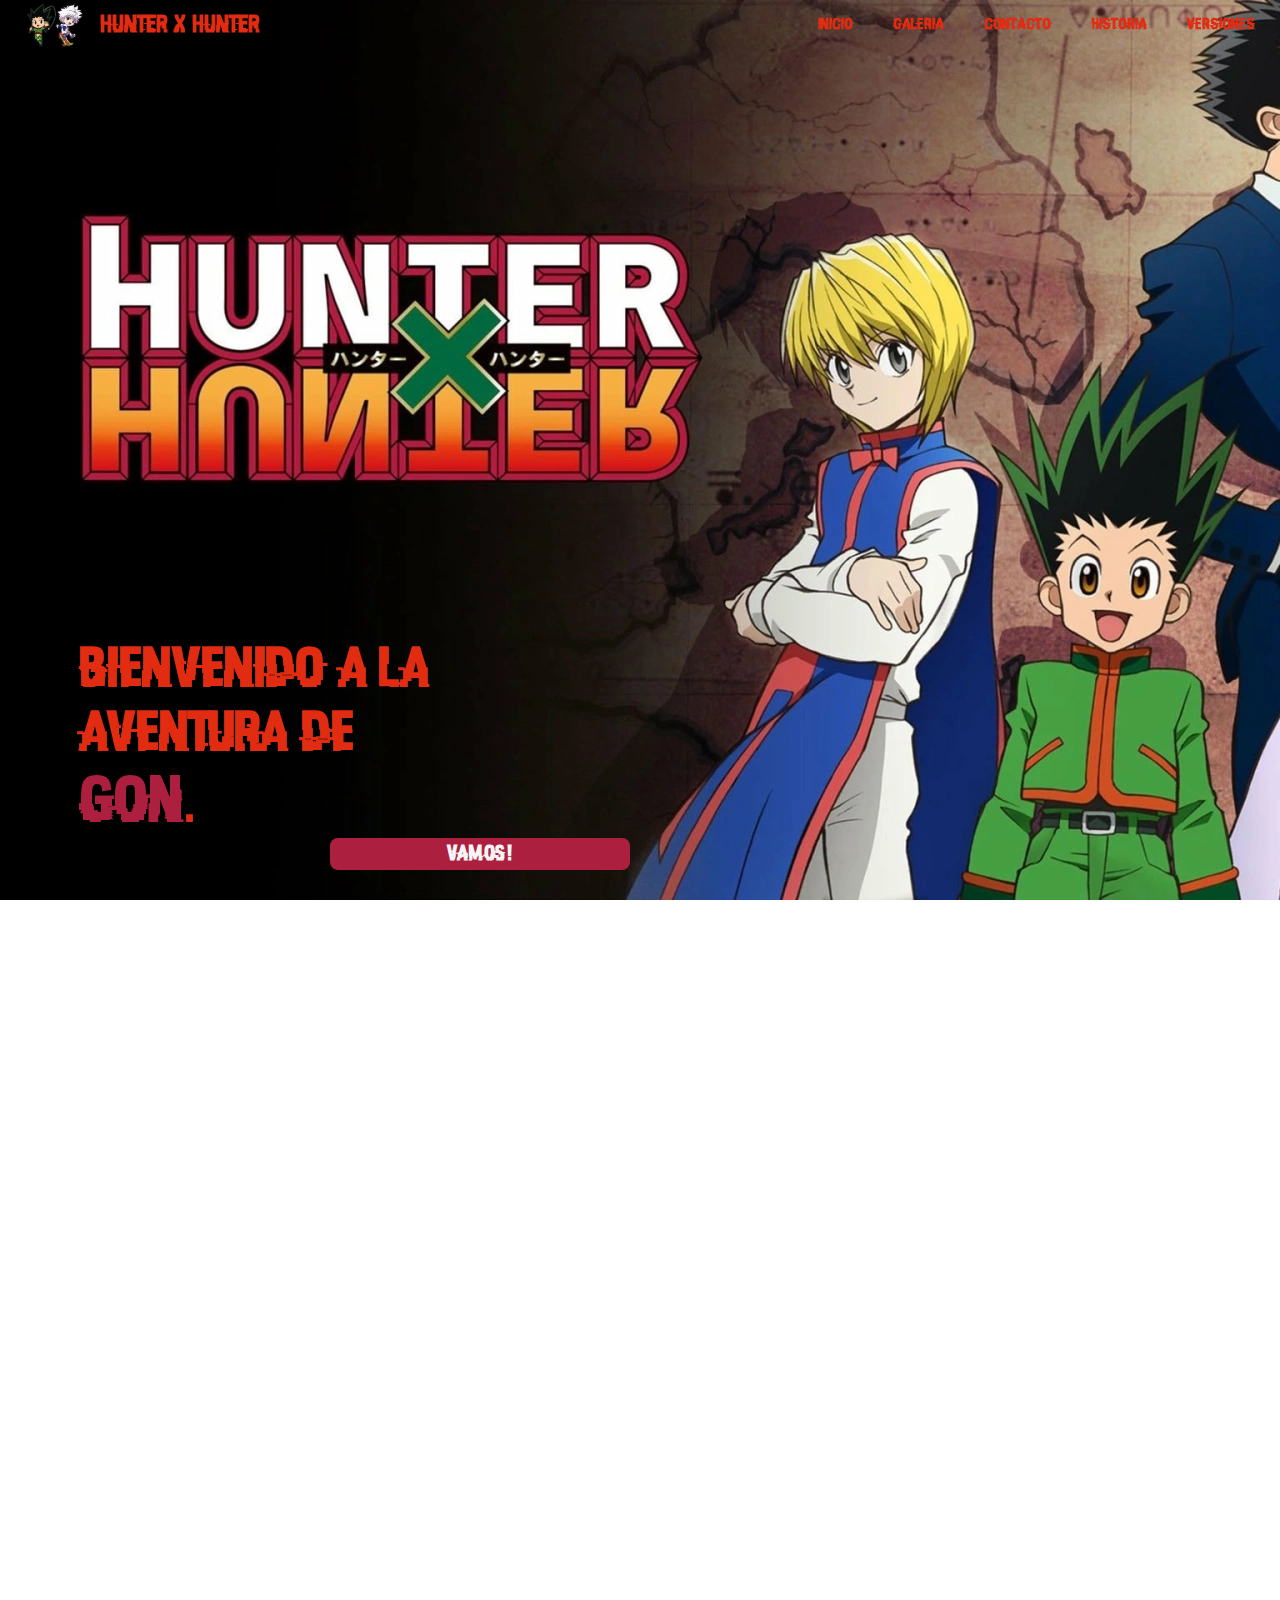
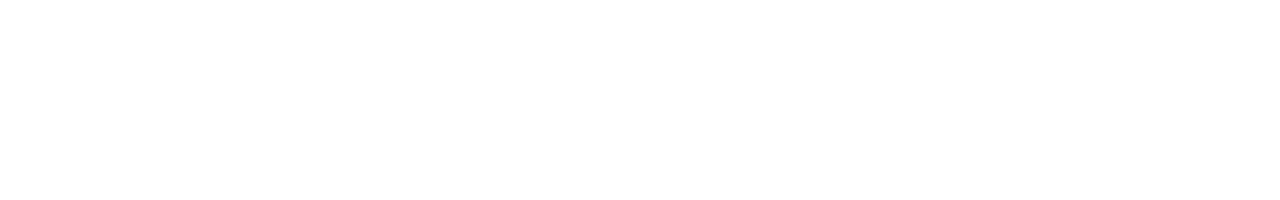
<file: index.html>
<!DOCTYPE html>
<html lang="en">
  <head>
    <meta charset="UTF-8" />
    <meta http-equiv="X-UA-Compatible" content="IE=edge" />
    <meta name="viewport" content="width=device-width, initial-scale=1.0" />
    <link rel="stylesheet" href="style.css" />

    <title>css trabajo 4</title>
    
  </head>

  <body>
    <div class="header-home-container">
        
      <header>
        <div class="nav-container">
          <a href="#" class="logo">
            <img src="img/gon y killua.png" alt="logoGonyKillua" />
            <h2>HUNTER X HUNTER</h2>
          </a>
          <nav class="navigation">
            <ul class="menu">
              <li class="menu-item"><a href="#">inicio</a></li>
              <li class="menu-item"><a href="#">galeria</a></li>
              <li class="menu-item"><a href="#">contacto</a></li>
              <li class="menu-item"><a href="#">historia</a></li>
              <li class="menu-item"><a href="#">versiones</a></li>
            </ul>
          </nav>
        </div>
      </header>

      <div class="home-title">
        <h1>
          Bienvenido a la <br />
          aventura de <br /><span>GON</span>.
        </h1>
        <a href="#" class="btn">Vamos!</a>
      </div>
    </div>

    <section class="vh"></section>

    <script src="/navscript.js"></script>

  </body>
</html>
</file>
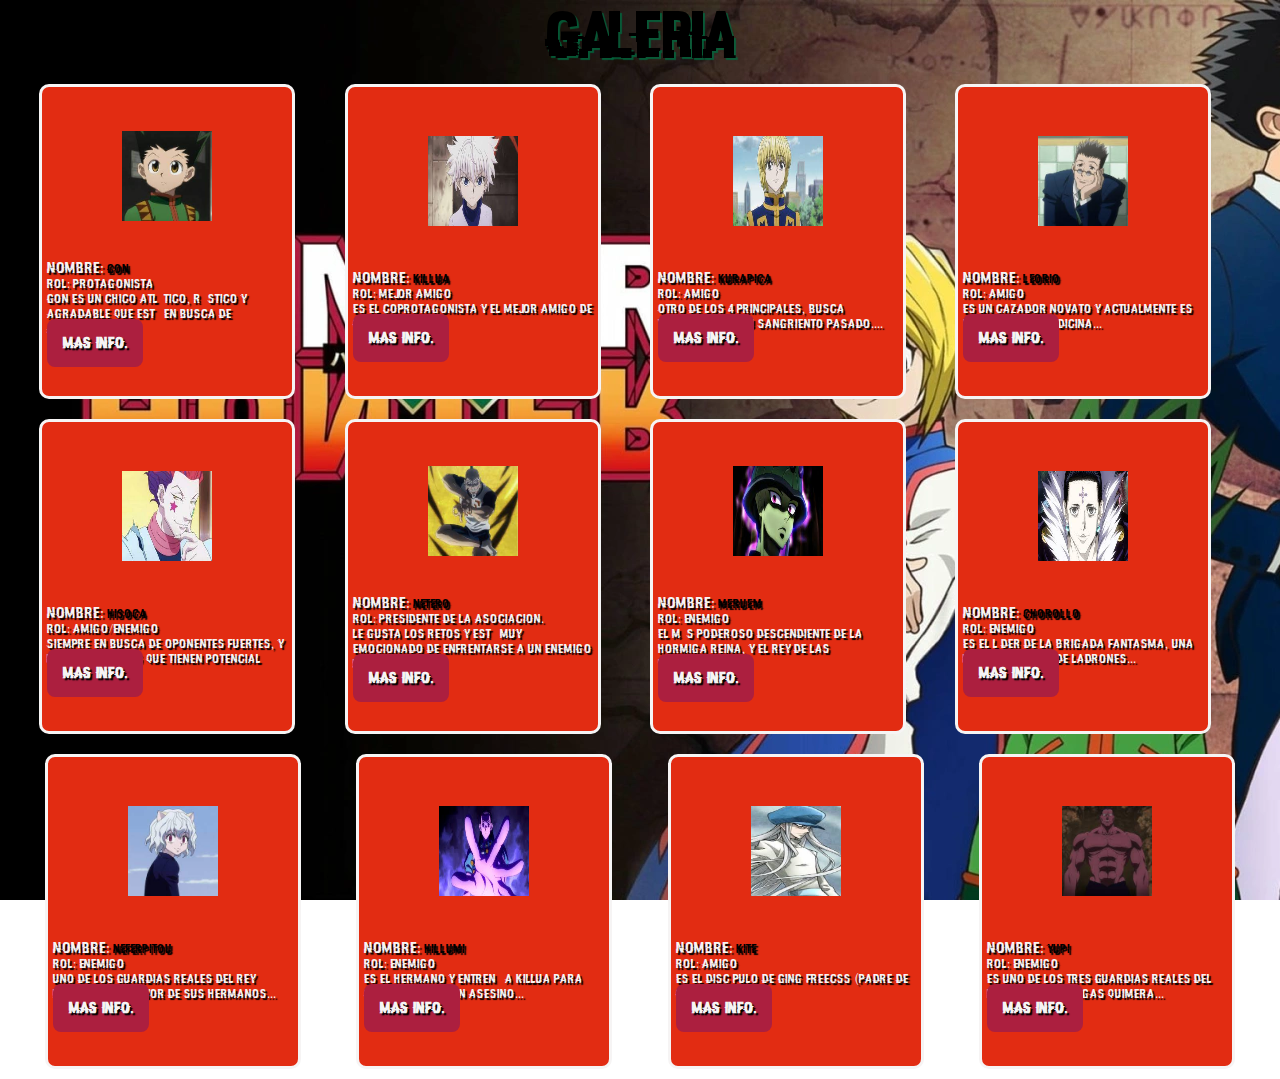
<file: galeria.html>
<!DOCTYPE html>
<html lang="en">
<head>
    <meta charset="UTF-8">
    <meta http-equiv="X-UA-Compatible" content="IE=edge">
    <meta name="viewport" content="width=device-width, initial-scale=1.0">
    <link rel="stylesheet" href="style.css">
    <link rel="stylesheet" href="galeria.css">
    <title>Galeria</title>
</head>
<body>
    <header>
        <h1>Galeria</h1>
    </header>
    
     <!-- tarjetas-->
    <section class="cards">

        <figure class="cardGon">
            <img src="/img/gon.jpeg" alt="Gon" class="img-Gon">
            <figcaption>
                <ul class="data">
                    <li>
                        <span class="title-name">Nombre:</span>
                        <span class="name">GON</span>
                    </li>
                    <li>
                        <span class="category">Rol:</span> Protagonista
                    </li>
                    <li>
                        <span class="history">Gon es un chico atlético, rústico y agradable que está en busca de aventura...</span>                        
                    </li>
                    <li>
                        <a href="#" class="btn">Mas info.</a>
                    </li>
                </ul>
            </figcaption>
        </figure>

        <figure class="cardKillua">
            <img src="img/killua.jpeg" alt="killua" class="img-killua">
            <figcaption>
                <ul class="data">
                    <li>
                        <span class="title-name">Nombre:</span>
                        <span class="name">KILLUA</span>
                    </li>
                    <li>
                        <span class="category">Rol:</span> Mejor Amigo
                    </li>
                    <li>
                        <span class="history">es el coprotagonista y el mejor amigo de Gon...</span>
                    </li>
                    <li>
                        <a href="#" class="btn">Mas info.</a>
                    </li>
                </ul>
            </figcaption>
            
        </figure>

        <figure class="cardKurapica">
            <img src="img/kurapica.jpeg" alt="kurapica" class="img-kurapica">
            <figcaption>
                <ul class="data">
                    <li>
                        <span class="title-name">Nombre:</span>
                        <span class="name">KURAPICA</span>
                    </li>
                    <li>
                        <span class="category">Rol:</span> Amigo
                    </li>
                    <li>
                        <span class="history">Otro de los 4 principales, busca venganza por su sangriento pasado....</span>
                    </li>
                    <li>
                        <a href="#" class="btn">Mas info.</a>
                    </li>
                </ul>
            </figcaption>            
        </figure>

        <figure class="cardLeorio">
            <img src="img/leorio.jpeg" alt="leorio" class="img-leorio">
            <figcaption>
                <ul class="data">
                    <li>
                        <span class="title-name">Nombre:</span>
                        <span class="name">LEORIO</span>
                    </li>
                    <li>
                        <span class="category">Rol:</span> Amigo
                    </li>
                    <li>
                        <span class="history"> es un cazador novato y actualmente es estudiante de medicina...</span>
                    </li>
                    <li>                        
                        <a href="#" class="btn">Mas info.</a>
                    </li>
                </ul>
            </figcaption>
        </figure>
<br>
        <figure class="cardHisoca">
            <img src="/img/hisoka.jpeg" alt="Hisoca" class="img-Hisoca">
            <figcaption>
                <ul class="data">
                    <li>
                        <span class="title-name">Nombre:</span>
                        <span class="name">HISOCA</span>
                    </li>
                    <li>
                        <span class="category">Rol:</span> Amigo/Enemigo
                    </li>
                    <li>
                        <span class="history">Siempre en busca de oponentes fuertes, y perdonará a los que tienen potencial</span>                        
                    </li>
                    <li>
                        <a href="#" class="btn">Mas info.</a>
                    </li>
                </ul>
            </figcaption>
        </figure>

        <figure class="cardNetero">
            <img src="img/netero.jpeg" alt="Netero" class="img-netero">
            <figcaption>
                <ul class="data">
                    <li>
                        <span class="title-name">Nombre:</span>
                        <span class="name">NETERO</span>
                    </li>
                    <li>
                        <span class="category">Rol:</span> Presidente de la Asociacion.
                    </li>
                    <li>
                        <span class="history">le gusta los retos y está muy emocionado de enfrentarse a un enemigo formidable....</span>
                    </li>
                    <li>
                        <a href="#" class="btn">Mas info.</a>
                    </li>
                </ul>
            </figcaption>
            
        </figure>

        <figure class="cardMeruem">
            <img src="img/meruem.jpeg" alt="Meruem" class="img-meruem">
            <figcaption>
                <ul class="data">
                    <li>
                        <span class="title-name">Nombre:</span>
                        <span class="name">Meruem</span>
                    </li>
                    <li>
                        <span class="category">Rol:</span> Enemigo
                    </li>
                    <li>
                        <span class="history">el más poderoso descendiente de la hormiga reina, y el Rey de las Hormigas...</span>
                    </li>
                    <li>
                        <a href="#" class="btn">Mas info.</a>
                    </li>
                </ul>
            </figcaption>            
        </figure>

        <figure class="cardchorollo">
            <img src="img/chorollo.jpeg" alt="chorollo" class="img-chorollo">
            <figcaption>
                <ul class="data">
                    <li>
                        <span class="title-name">Nombre:</span>
                        <span class="name">CHOROLLO</span>
                    </li>
                    <li>
                        <span class="category">Rol:</span> Enemigo
                    </li>
                    <li>
                        <span class="history">es el líder de la Brigada Fantasma, una pandilla infame de ladrones...</span>
                    </li>
                    <li>                        
                        <a href="#" class="btn">Mas info.</a>
                    </li>
                </ul>
            </figcaption>
        </figure>
<br>
        <figure class="cardneferpitou">
            <img src="/img/neferpitou.jpeg" alt="neferpitou" class="img-neferpitou">
            <figcaption>
                <ul class="data">
                    <li>
                        <span class="title-name">Nombre:</span>
                        <span class="name">NEFERPITOU</span>
                    </li>
                    <li>
                        <span class="category">Rol:</span> Enemigo
                    </li>
                    <li>
                        <span class="history">uno de los Guardias Reales del rey Meruem, y el mayor de sus hermanos...</span>                        
                    </li>
                    <li>
                        <a href="#" class="btn">Mas info.</a>
                    </li>
                </ul>
            </figcaption>
        </figure>

        <figure class="cardhillumi">
            <img src="img/hillumi.jpeg" alt="hillumi" class="img-hillumi">
            <figcaption>
                <ul class="data">
                    <li>
                        <span class="title-name">Nombre:</span>
                        <span class="name">HILLUMI</span>
                    </li>
                    <li>
                        <span class="category">Rol:</span> Enemigo
                    </li>
                    <li>
                        <span class="history">es el hermano y entrenó a Killua para convertirse en un asesino...</span>
                    </li>
                    <li>
                        <a href="#" class="btn">Mas info.</a>
                    </li>
                </ul>
            </figcaption>
            
        </figure>

        <figure class="cardKite">
            <img src="img/kite.jpeg" alt="kite" class="img-kite">
            <figcaption>
                <ul class="data">
                    <li>
                        <span class="title-name">Nombre:</span>
                        <span class="name">KITE</span>
                    </li>
                    <li>
                        <span class="category">Rol:</span> Amigo
                    </li>
                    <li>
                        <span class="history">es el discípulo de Ging Freecss (padre de GON)...</span>
                    </li>
                    <li>
                        <a href="#" class="btn">Mas info.</a>
                    </li>
                </ul>
            </figcaption>            
        </figure>

        <figure class="cardyupi">
            <img src="img/yupi.jpeg" alt="yupi" class="img-yupi">
            <figcaption>
                <ul class="data">
                    <li>
                        <span class="title-name">Nombre:</span>
                        <span class="name">YUPI</span>
                    </li>
                    <li>
                        <span class="category">Rol:</span> Enemigo
                    </li>
                    <li>
                        <span class="history">es uno de los tres Guardias Reales del Rey de las Hormigas Quimera...</span>
                    </li>
                    <li>                        
                        <a href="#" class="btn">Mas info.</a>
                    </li>
                </ul>
            </figcaption>
        </figure>
       
    </section>
</body>
</body>
</html>
</file>
<file: style.css>
/*********custom properties***********/
@font-face {
  font-family: "principal";
  src: url(fonts/Hacked-KerX.ttf);
}

:root {
  --white-color: #f6f4f4;
  --alpha-color: #01693ecc;
  --ligth-color: #e22c12;
  --solid-color: #ac1f3f;
  --first-font: "principal";
  
}
/*********reset***********/
* {
  box-sizing: border-box;
  margin: 0;
  padding: 0;
}
html {
  margin: 0;
  list-style: none;
  font-size: 16px;
}
body {
  font-family: var(--first-font);
  overflow-x: hidden;
}
a {
  text-decoration: none;
}
li {
  list-style: none;
}
/*****************utilities****************/

.btn {
  background-color: var(--solid-color);
  color: var(--white-color);
  padding: 1rem;
  border-radius: 0.5rem;
  text-decoration: none;
  text-align: center;
  font-weight: bolder;
  font-size: 1.3rem;
  line-height: 0;
  font-family: var(--first-font);
  text-transform: uppercase;
  width: 300px;
  transition: all 0.3s;
}

.btn:hover {
  background-color: var(--alpha-color);
}

/*****************site styles****************/

/***************************header home container**************************/

/*****************header****************/
.header-home-container {
  background-image: url(img/back.webp);
  background-size: cover;
  height: 100vh;
  width: 100%;
}
.nav-container {
  display: flex;
  justify-content: space-between;
  padding: 0 25px;
  background-color: transparent;
  z-index: 999995;
  position: fixed;
  width: 100%;
  transition: all 0.3s;
}
.nav-container > .logo {
  display: flex;
  align-items: center;
  column-gap: 15px;
}

.nav-container > .logo > img {
  width: 60px;
}
.nav-container > .logo > h2 {
  color: var(--ligth-color);
}

.nav-container > .navigation > .menu {
  display: flex;
  column-gap: 40px;
  margin-top: 15px;
}
.nav-container > .navigation > .menu > .menu-item > a {
  color: var(--ligth-color);
  transition: all 0.3s;
  font-weight: bold;
 
}

.nav-container > .navigation > .menu > .menu-item > a:hover {
  color: var(--white-color);
}

.nav-active { /* clase utilizada por javascrip para efecto de la nav*/
  background-color: var(--alpha-color);
}

/*****************home****************/

.home-title {
  height: inherit;
  display: flex;
  flex-direction: column;
  justify-content: flex-end;
  position: relative;
  align-items: flex-start;
  margin-left: 80px;
}

.home-title > h1 {
  color: var(--ligth-color);
  font-size: 3.5rem;
  text-align: start;
}

.home-title > h1 > span {
  font-family: var(--first-font);
  color: var(--solid-color);
  font-weight: bold;
  font-size: 4rem;
}

.btn {
  align-self: auto;
  margin-left: 250px;
  margin-bottom: 30px;
}
/*****************ghost section****************/

.vh {
  height: 100vh;
}
</file>
<file: galeria.css>
body{
    background-image: url(img/back.webp);
  background-size: cover;
  height: 100vh;
  width: 100%;
  background-repeat: no-repeat;
}
/* ajustes del titulo*/
h1{
    font-family: var(--first-font);
    font-size: 4rem;
    text-shadow:2px 2px 1px var(--alpha-color) ;
    text-align: center;
}
/*configuracion de las diferentes seccines*/
section{
    display: flex;
    font-family: var(--first-font);
    align-items: center;
    flex-wrap: wrap;
    flex-direction: row;
    justify-content: space-evenly;
    align-content: space-between;
    
    

    
}
figure{
    display: flex;
    height: 35vh;
    width: 20vw;
    border: 3px solid var(--white-color);
    background-color: var(--ligth-color);
    margin: 10px;
    padding: 5px;
    border-radius: 10px;
    flex-direction: column;
    align-items:center;
    justify-content:space-evenly;
   
    

}
/*efectos de las tarjetas*/
figure:hover{
    box-shadow: 8px 8px 20px 3px black;
}
/*imagenes de las tarjetas*/
img{
    height: 90px;
    width: 90px;
}
img:hover{
    
}

/*textos*/
.data{
    list-style: none;
    color: var(--white-color);
    font-size: 0.8rem;
    text-shadow: 2px 2px 1px black;
}
.title-name{
    color: var(--white-color);
    font-size: 1rem;
}
.name{
    color:black;
}


figcaption ul li{
    margin-bottom: 3px auto;
}
.btn{
    font-size: 1rem;
    width: 80px;
    align-self: end;
    margin: 0;
}
a{
    align-items: flex-end;
}
</file>
